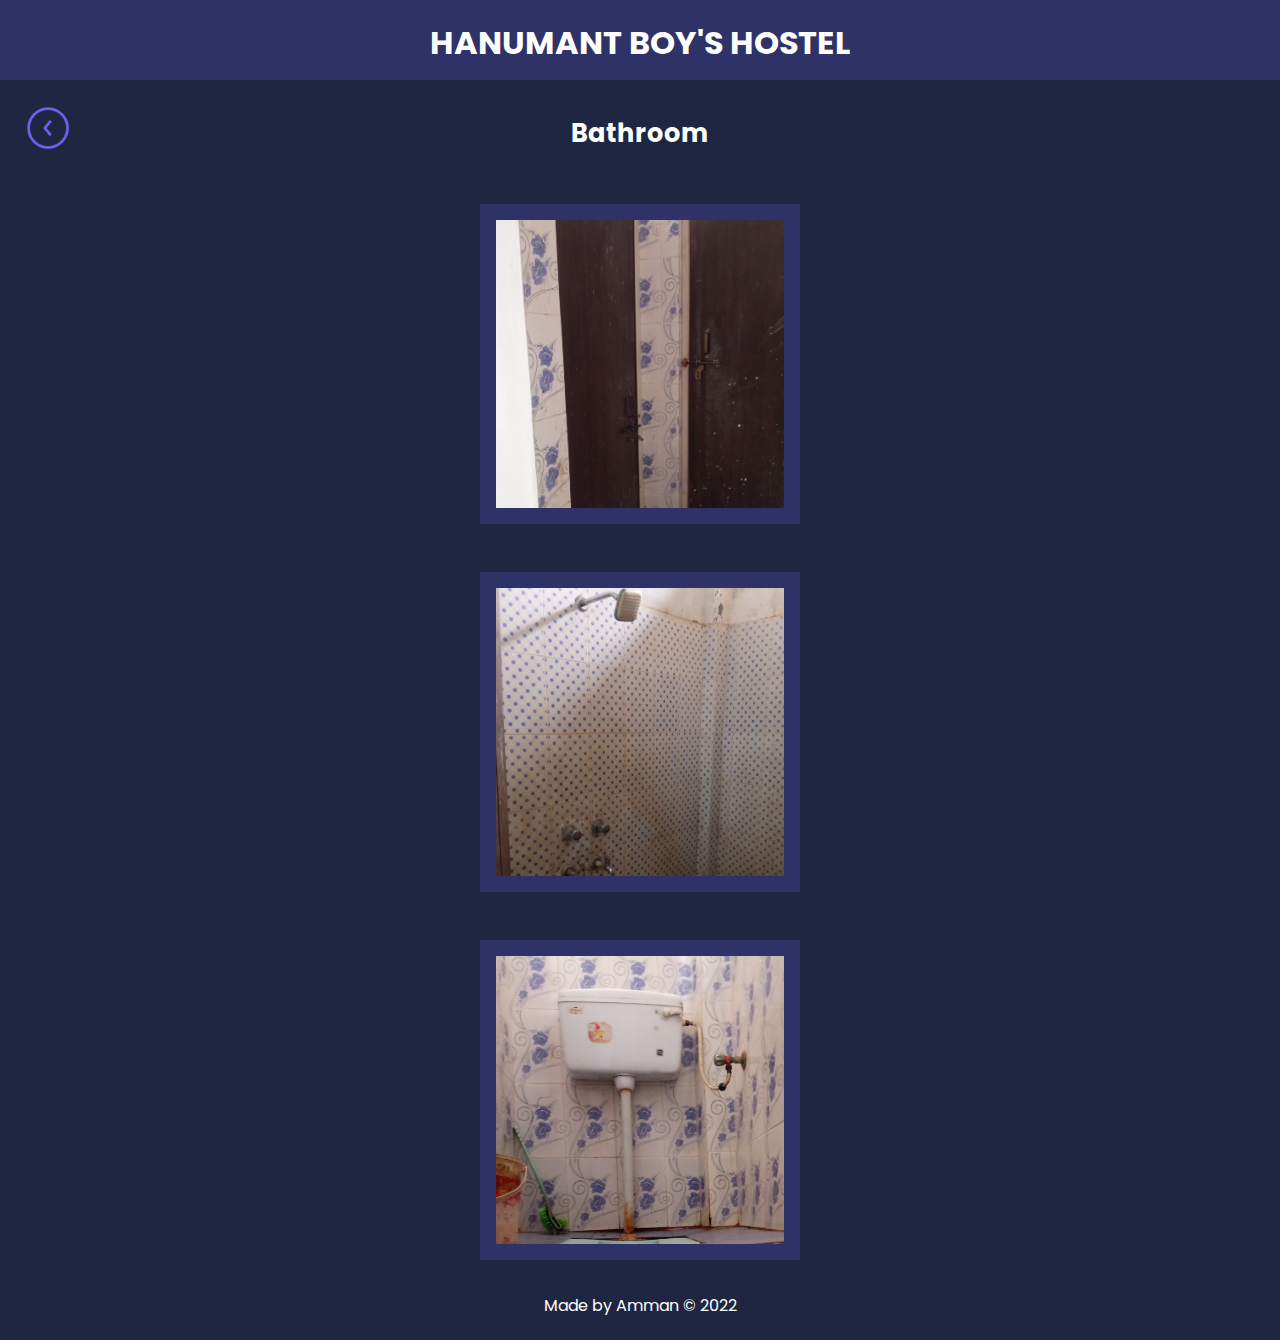
<file: bathroom.html>
<!DOCTYPE html>
<html lang="en">

<head>
    <meta charset="UTF-8">
    <meta http-equiv="X-UA-Compatible" content="IE=edge">
    <meta name="viewport" content="width=device-width, initial-scale=1.0">
    <title>Hanumant Boy's Hostel</title>

    <!-- fonts  -->
    <link rel="preconnect" href="https://fonts.googleapis.com">
    <link rel="preconnect" href="https://fonts.gstatic.com" crossorigin>
    <link
        href="https://fonts.googleapis.com/css2?family=Poppins:wght@100;300;400;600;700&family=Roboto+Slab:wght@500;800&display=swap"
        rel="stylesheet">

    <!-- css  -->
    <link rel="stylesheet" href="room.css">
</head>

<body onload="document.body.classList.add('loaded')">


    <!-- header section  -->
    <header>
        <a href="index.html">
            <div class="container__header">
                <h2>HANUMANT BOY'S HOSTEL</h2>

            </div>
        </a>
    </header>
    <!-- end of header section -->
    <!-- back section  -->
    <section class="container container__back">
        <div class="back">
            <a href="viewhostel.html"><img src="back2.png" alt=""></a>
        </div>
    </section>
    <!-- end of back section  -->


    <!-- box section -->
    <section class="container container__box">
        <div class="rooms">
            <h3>Bathroom</h3>
        </div>
        <article class="room__box">
            <div class="room">
                <img src="bathroom1.jpg" alt="">
            </div>

            <div class="room">
                <img src="bathroom2.jpg" alt="">
            </div>

            <div class="room">
                <img src="bathroom3.jpg" alt="">
            </div>

        
        </article>
    </section>

    <footer>
        <a href="https://ammankumar.000webhostapp.com/">
            <div>
                <p> Made by Amman &copy; 2022</p>
            </div>
        </a>
    </footer>
</body>

</html>
</file>
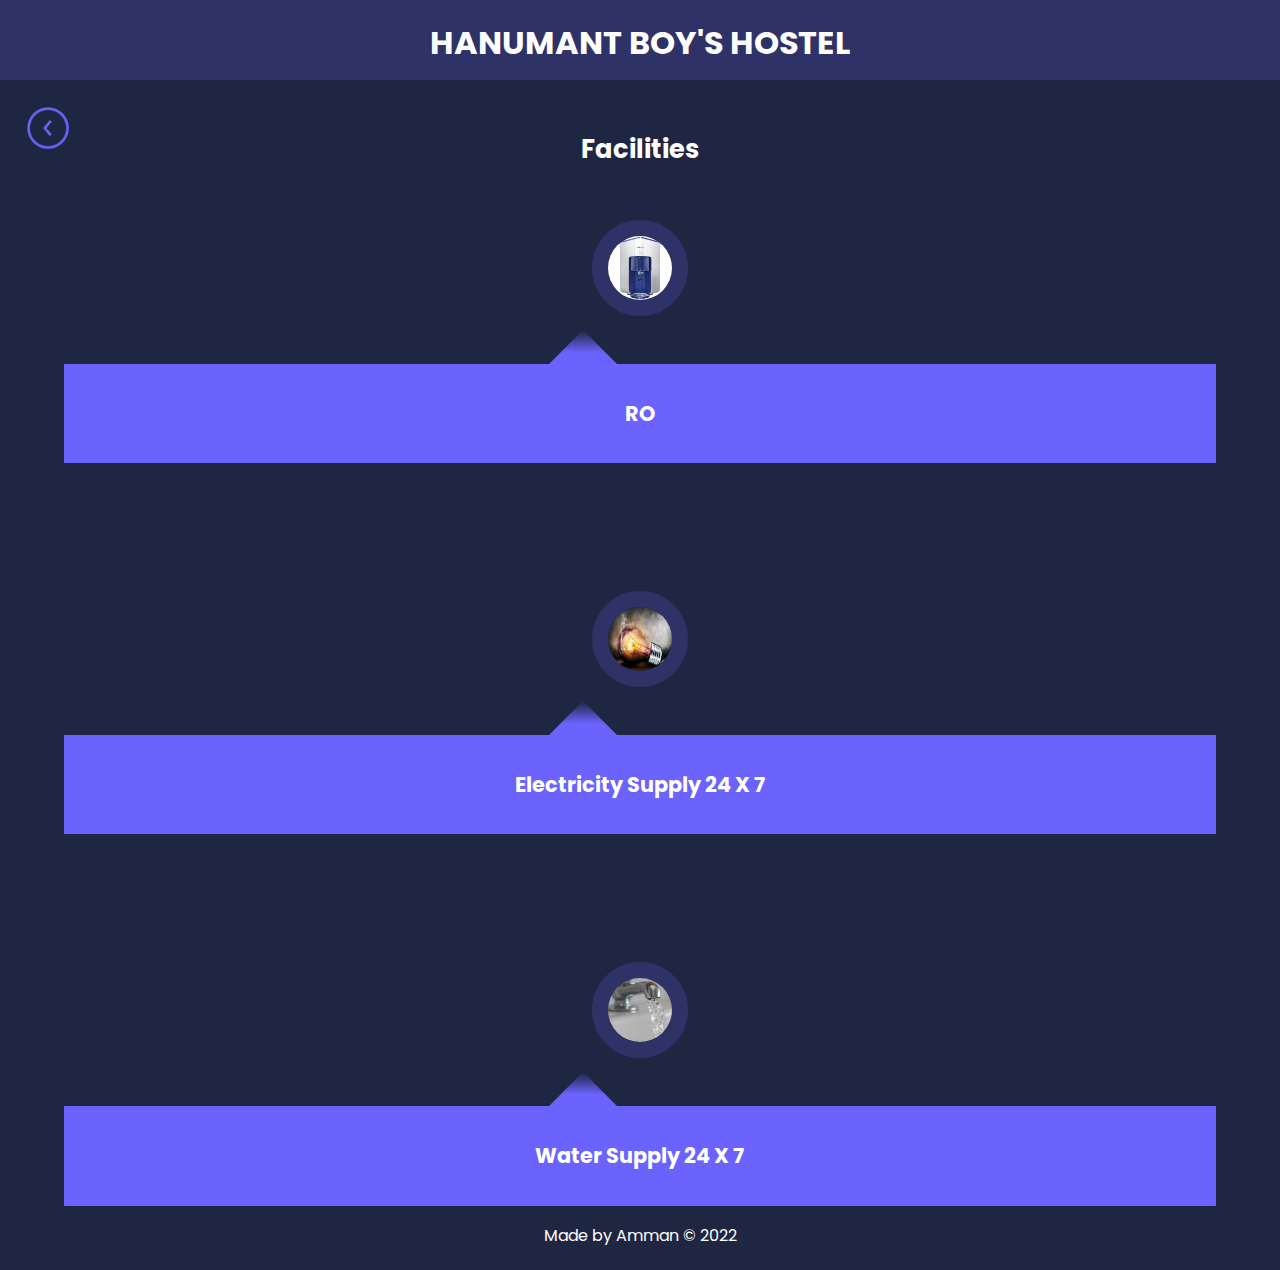
<file: facilities.html>
<!DOCTYPE html>
<html lang="en">

<head>
    <meta charset="UTF-8">
    <meta http-equiv="X-UA-Compatible" content="IE=edge">
    <meta name="viewport" content="width=device-width, initial-scale=1.0">
    <title>Hanumant Boy's Hostel</title>

    <!-- fonts  -->
    <link rel="preconnect" href="https://fonts.googleapis.com">
    <link rel="preconnect" href="https://fonts.gstatic.com" crossorigin>
    <link
        href="https://fonts.googleapis.com/css2?family=Poppins:wght@100;300;400;600;700&family=Roboto+Slab:wght@500;800&display=swap"
        rel="stylesheet">

    <!-- css  -->
    <link rel="stylesheet" href="facilities.css">
</head>

<body onload="document.body.classList.add('loaded')">


    <!-- header section  -->
    <header>
        <a href="index.html">
        <div class="container__header">
           <h2>HANUMANT BOY'S HOSTEL</h2>
       
        </div>
    </a>
    </header>
    <!-- end of header section -->

  
    <!-- back section -->

<section class="container container__back">
  
    <div class="back">
        <a href="viewhostel.html"><img src="back2.png" alt=""></a>
    </div>
</section>


<!-- end of back section  -->
    <!-- box section -->
    <div class="rooms">
        <h3>Facilities</h3>
    </div>
    <section class="container container__box">

 

            <article class="boxes">
           <a href="#">   <div class="box__image">
                    <img src="ro.jpg" alt="">
                </div>

                <div class="testimonial__body">
                    <h4>
                        RO
                    </h4>
                </div>
            </a>  
            </article>
            <article class="boxes">
           <a href="#">   <div class="box__image">
                    <img src="electricity.jpg" alt="">
                </div>

                <div class="testimonial__body">
                    <h4>
                        Electricity Supply
                        24 X 7 
                    </h4>
                </div>
            </a>  
            </article>
            <article class="boxes">
           <a href="#">   <div class="box__image">
                    <img src="water.jpg" alt="">
                </div>

                <div class="testimonial__body">
                    <h4>
                        Water Supply 24 X 7 
                    </h4>
                </div>
            </a>  
            </article>

    </section>

    <footer>
        <a href="https://ammankumar.000webhostapp.com/">
        <div>
<p> Made by Amman &copy; 2022</p>
        </div>
    </a>
    </footer>



    <script>
        
    </script>
</body>

</html>
</file>
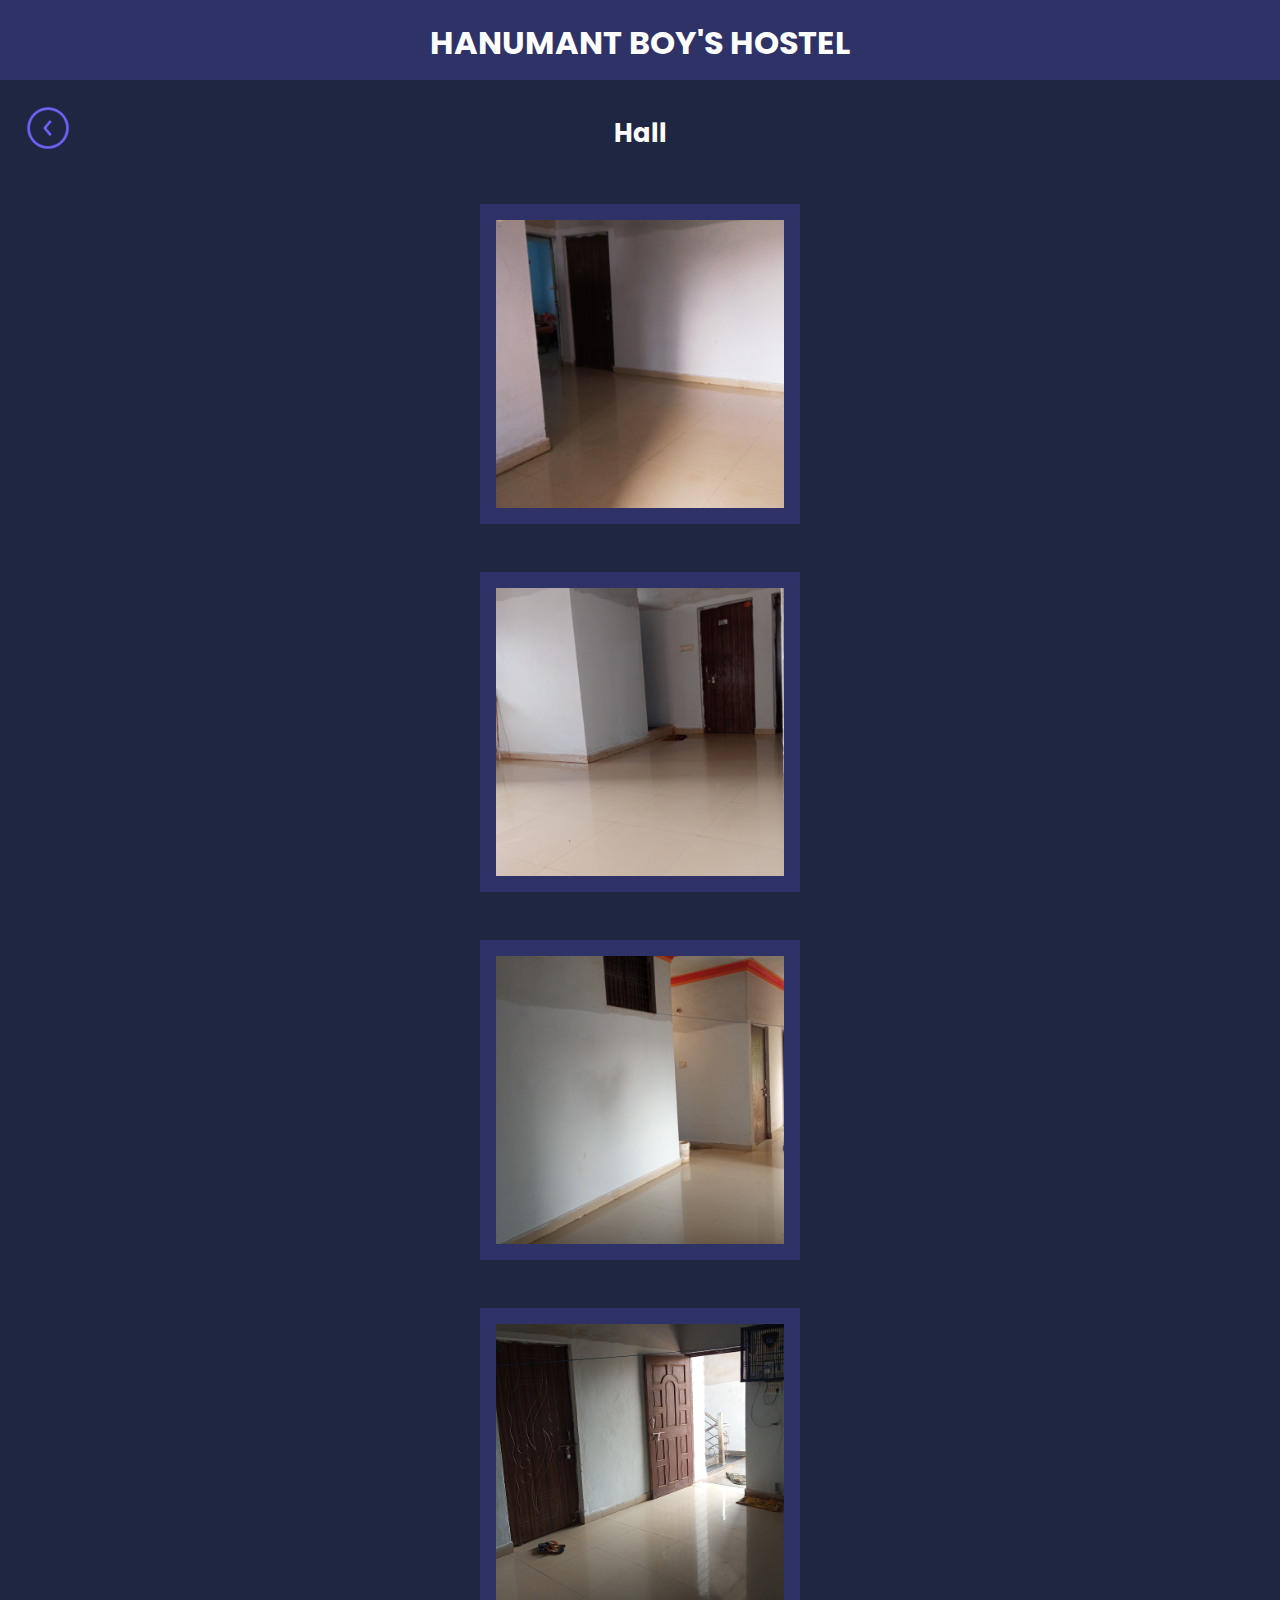
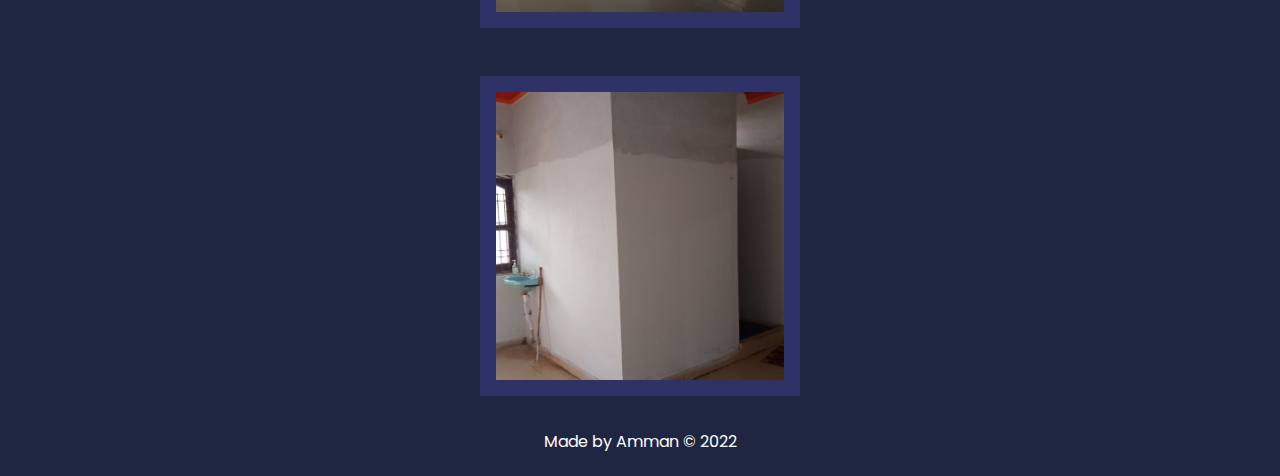
<file: hall.html>
</html><!DOCTYPE html>
<html lang="en">

<head>
    <meta charset="UTF-8">
    <meta http-equiv="X-UA-Compatible" content="IE=edge">
    <meta name="viewport" content="width=device-width, initial-scale=1.0">
    <title>Hanumant Boy's Hostel</title>

    <!-- fonts  -->
    <link rel="preconnect" href="https://fonts.googleapis.com">
    <link rel="preconnect" href="https://fonts.gstatic.com" crossorigin>
    <link
        href="https://fonts.googleapis.com/css2?family=Poppins:wght@100;300;400;600;700&family=Roboto+Slab:wght@500;800&display=swap"
        rel="stylesheet">

    <!-- css  -->
    <link rel="stylesheet" href="room.css">
</head>

<body onload="document.body.classList.add('loaded')">


    <!-- header section  -->
    <header>
        <a href="index.html">
            <div class="container__header">
                <h2>HANUMANT BOY'S HOSTEL</h2>

            </div>
        </a>
    </header>
    <!-- end of header section -->
    <!-- back section  -->
    <section class="container container__back">
        <div class="back">
            <a href="viewhostel.html"><img src="back2.png" alt=""></a>
        </div>
    </section>
    <!-- end of back section  -->


    <!-- box section -->
    <section class="container container__box">
        <div class="rooms">
            <h3>Hall</h3>
        </div>
        <article class="room__box">
            <div class="room">
                <img src="hall1.jpg" alt="">
            </div>

            <div class="room">
                <img src="hall2.jpg" alt="">
            </div>

            <div class="room">
                <img src="hall3.jpg" alt="">
            </div>

            <div class="room">
                <img src="hall4.jpg" alt="">
            </div>

            <div class="room">
                <img src="hall5.jpg" alt="">
            </div>
        </article>
    </section>

    <footer>
        <a href="https://ammankumar.000webhostapp.com/">
            <div>
                <p> Made by Amman &copy; 2022</p>
            </div>
        </a>
    </footer>
</body>

</html>
</file>
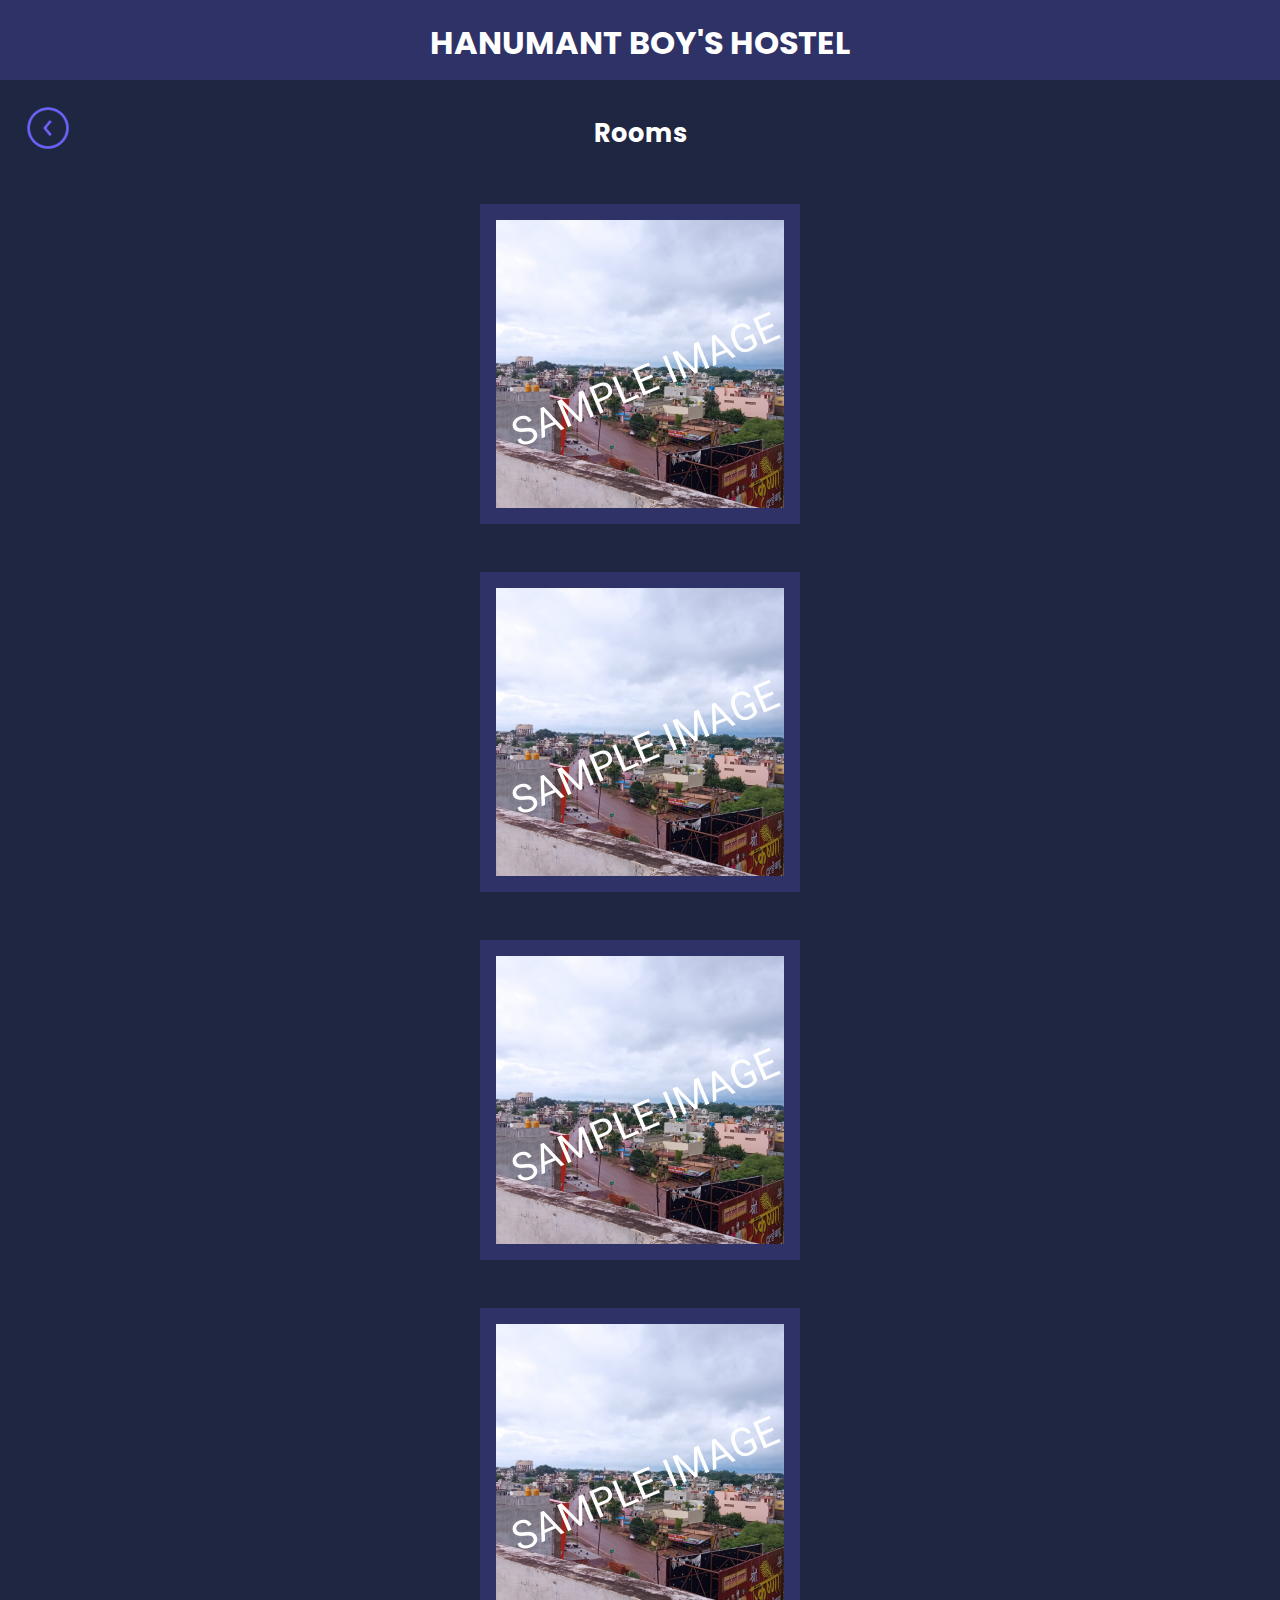
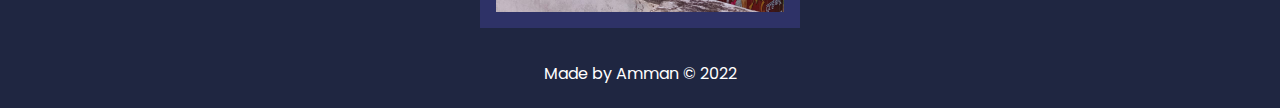
<file: room.html>
<!DOCTYPE html>
<html lang="en">

<head>
    <meta charset="UTF-8">
    <meta http-equiv="X-UA-Compatible" content="IE=edge">
    <meta name="viewport" content="width=device-width, initial-scale=1.0">
    <title>Hanumant Boy's Hostel</title>

    <!-- fonts  -->
    <link rel="preconnect" href="https://fonts.googleapis.com">
    <link rel="preconnect" href="https://fonts.gstatic.com" crossorigin>
    <link
        href="https://fonts.googleapis.com/css2?family=Poppins:wght@100;300;400;600;700&family=Roboto+Slab:wght@500;800&display=swap"
        rel="stylesheet">

    <!-- css  -->
    <link rel="stylesheet" href="room.css">
</head>

<body onload="document.body.classList.add('loaded')">


    <!-- header section  -->
    <header>
        <a href="index.html">
            <div class="container__header">
                <h2>HANUMANT BOY'S HOSTEL</h2>

            </div>
        </a>
    </header>
    <!-- end of header section -->
    <!-- back section  -->
    <section class="container container__back">
        <div class="back">
            <a href="viewhostel.html"><img src="back2.png" alt=""></a>
        </div>
    </section>
    <!-- end of back section  -->


    <!-- box section -->
    <section class="container container__box">
        <div class="rooms">
            <h3>Rooms</h3>
        </div>
        <article class="room__box">
            <div class="room">
                <img src="WhatsApp Image 2022-09-23 at 4.26.44 PM.jpeg" alt="">
            </div>

            <div class="room">
                <img src="WhatsApp Image 2022-09-23 at 4.26.44 PM.jpeg" alt="">
            </div>

            <div class="room">
                <img src="WhatsApp Image 2022-09-23 at 4.26.44 PM.jpeg" alt="">
            </div>

            <div class="room">
                <img src="WhatsApp Image 2022-09-23 at 4.26.44 PM.jpeg" alt="">
            </div>
        </article>
    </section>

    <footer>
        <a href="https://ammankumar.000webhostapp.com/">
            <div>
                <p> Made by Amman &copy; 2022</p>
            </div>
        </a>
    </footer>
</body>

</html>
</file>
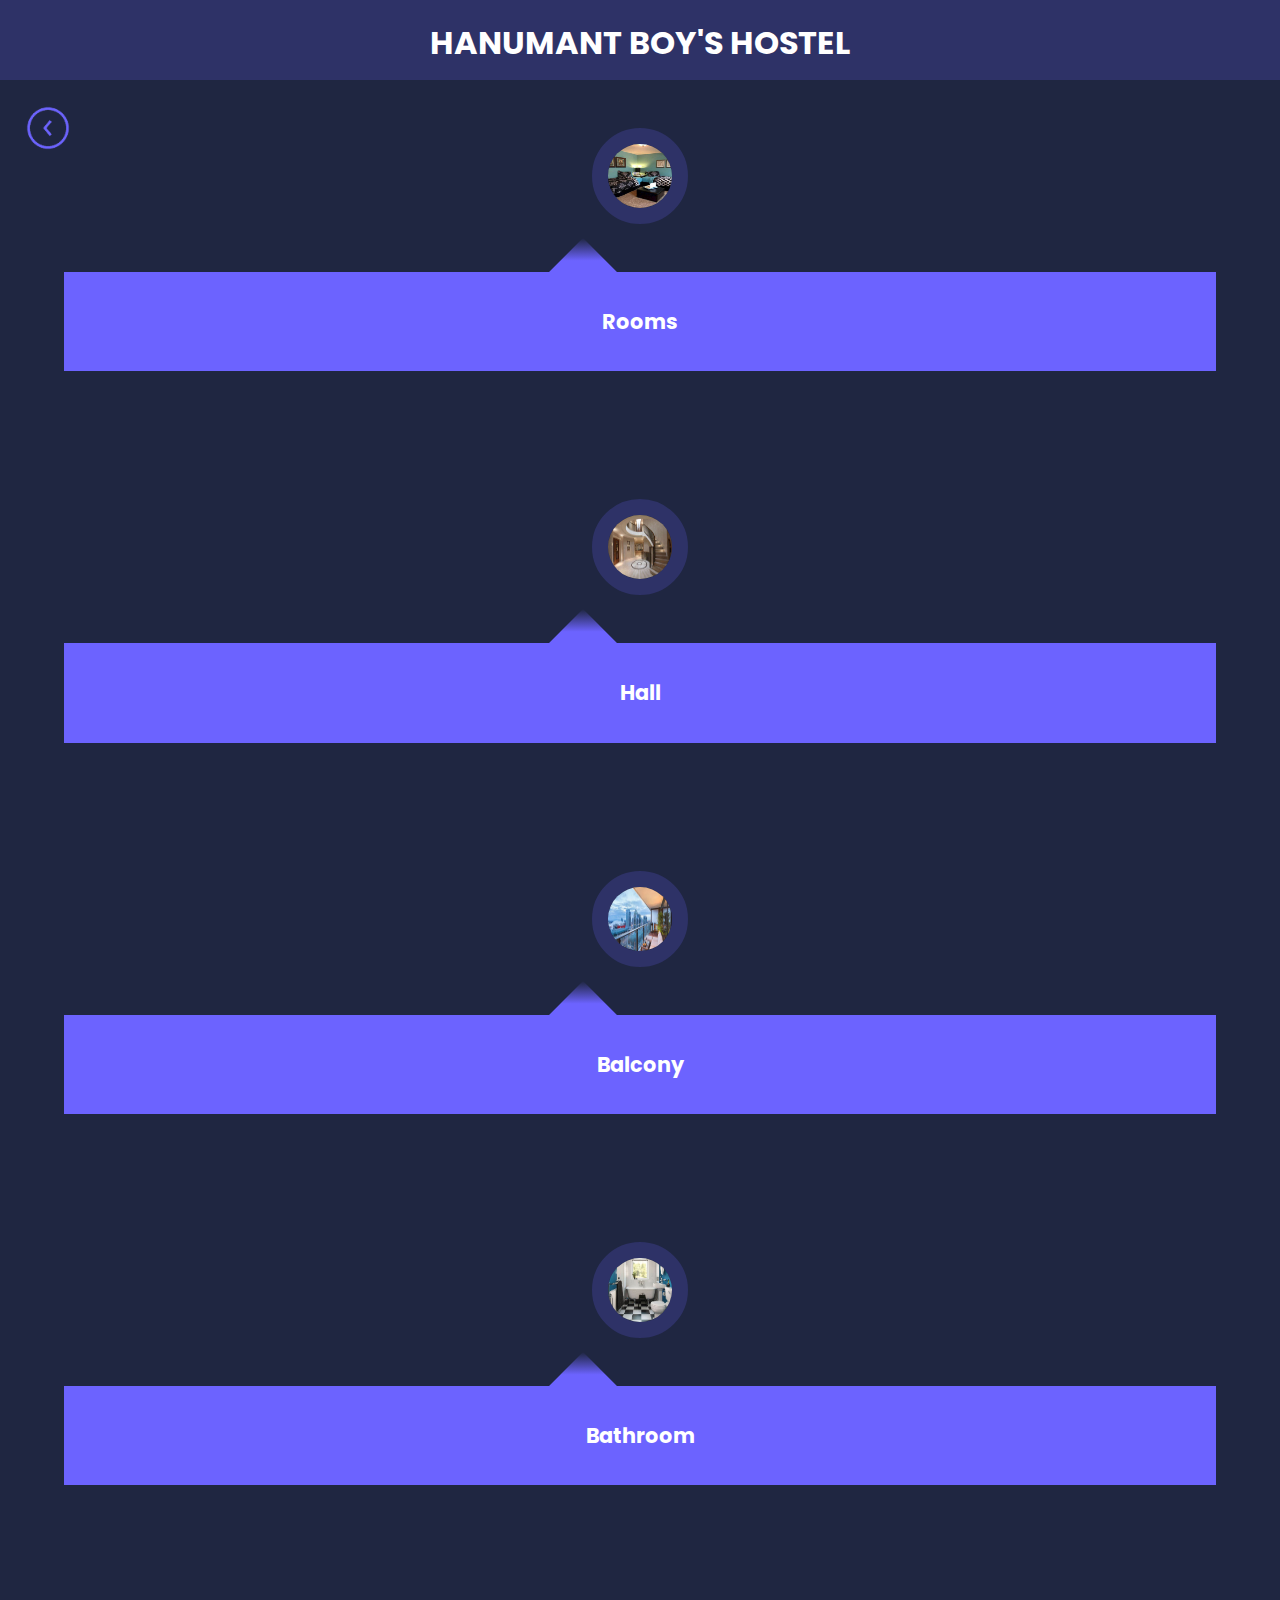
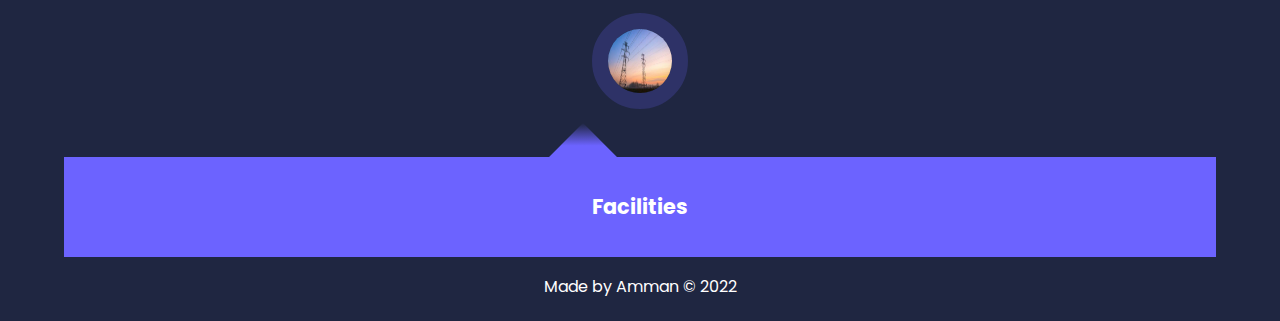
<file: viewhostel.html>
<!DOCTYPE html>
<html lang="en">

<head>
    <meta charset="UTF-8">
    <meta http-equiv="X-UA-Compatible" content="IE=edge">
    <meta name="viewport" content="width=device-width, initial-scale=1.0">
    <title>Hanumant Boy's Hostel</title>

    <!-- fonts  -->
    <link rel="preconnect" href="https://fonts.googleapis.com">
    <link rel="preconnect" href="https://fonts.gstatic.com" crossorigin>
    <link
        href="https://fonts.googleapis.com/css2?family=Poppins:wght@100;300;400;600;700&family=Roboto+Slab:wght@500;800&display=swap"
        rel="stylesheet">

    <!-- css  -->
    <link rel="stylesheet" href="viewhostel.css">
</head>

<body onload="document.body.classList.add('loaded')">


    <!-- header section  -->
    <header>
        <a href="index.html">
        <div class="container__header">
           <h2>HANUMANT BOY'S HOSTEL</h2>
       
        </div>
    </a>
    </header>
    <!-- end of header section -->


    <!-- back section -->

<section class="container container__back">
    <div class="back">
        <a href="index.html"><img src="back2.png" alt=""></a>
    </div>
</section>


<!-- end of back section  -->
    <!-- box section -->
    <section class="container container__box">

      

            <article class="boxes">
           <a href="room.html">   <div class="box__image">
                    <img src="rooms.jpg" alt="">
                </div>

                <div class="testimonial__body">
                    <h4>
                        Rooms
                    </h4>
                </div>
            </a>  
            </article>
            <article class="boxes">
           <a href="hall.html">   <div class="box__image">
                    <img src="hall.jpg" alt="">
                </div>

                <div class="testimonial__body">
                    <h4>
                        Hall
                    </h4>
                </div>
            </a>  
            </article>
            <article class="boxes">
           <a href="balcony.html">   <div class="box__image">
                    <img src="balcony.jpg" alt="">
                </div>

                <div class="testimonial__body">
                    <h4>
                        Balcony
                    </h4>
                </div>
            </a>  
            </article>

            <article class="boxes">
                <a href="bathroom.html">
                <div class="box__image">
                    <img src="bathroom.jpg" alt="">
                </div>

                <div class="testimonial__body">
                    <h4>
                        Bathroom
                    </h4>
                </div>
            </a>
            </article>

            <article class="boxes">
                <a href="facilities.html">
                <div class="box__image">
                    <img src="facilities.jpg" alt="">
                </div>

                <div class="testimonial__body">
                    <h4>
                        Facilities
                    </h4>
                </div>
            </a>
            </article>
    </section>

    <footer>
        <a href="https://ammankumar.000webhostapp.com/">
        <div>
<p> Made by Amman &copy; 2022</p>
        </div>
    </a>
    </footer>



    <script>
        
    </script>
</body>

</html>
</file>
<file: room.css>
* {

    border: 0;
    outline: 0;

  
    margin: 0;
    padding: 0;
    box-sizing: border-box;

    list-style: none;
    text-decoration: none;
    scroll-behavior: smooth;
    font-family: 'Poppins', sans-serif;

}

:root {
    --color-primary: #6c63ff;
    --color-success: #00bf8e;
    --color-warning: #f7c94b;
    --color-danger: #f75842;
    --color-danger-varient: rgba(247, 88, 66, 0.4);
    --color-white: #fff;
    --color-light: rgba(255, 255, 255, 0.7);
    --color-black: #000;

    --color-bg: #1f2641;
    --color-bg1: #2e3267;
    --color-bg2: #424890;

    --container-width-lg: 80%;
    --container-width-md: 90%;
    --container-width-sm: 94%;


    --transition: all 400ms ease;


}
body
{

    line-height: 1.7;
    color: var(--color-black);
    background: var(--color-bg);
    /* background: url(https://i.ibb.co/9wB0Hg0/background.jpg) no-repeat; */
    /* background-size: cover;
    background-position: center; */
    /* background: <a href="https://ibb.co/KNBgxhg"><img src="" alt="background" border="0"></a>; */


    opacity : 0;
    transition : opacity 1s ease; 

}
.loaded
{
    opacity: 1;
}
.container
{
    width: var(--container-width-lg);
    width: 90%;
    margin: 0 auto;
    /* border: 1px solid red; */
    text-align: center;

}


h1 {
    font-size: 2.4rem;
}

h2 {
    font-size: 2rem;
}

h3 {
    font-size: 1.6rem;
    color: var(--color-white);
}

h4 {
    font-size: 1.3rem;
    color: var(--color-white);
}
a
{
    color: var(--color-white);
}
p
{
    font-size: 1rem;
}
/* .container__header a
{
    color: var(--color-white);
    padding-top: 1rem;

} */

header{
    background: var(--color-bg1);
    text-align: center;
    width: 100vw;
    height: 5rem;
    color: var(--color-white);

}
.container__header h2
{
    padding-top: 1rem;
}
.container__box
{
    margin-top: 2rem;
   
}
.container__back img
{
    position: absolute;
    left: 0;
height: 6rem;    
width: 6rem;
}
.room {
    width: 20rem;
    height: 20rem;
    /* border-radius: 50%; */
    overflow: hidden;
    margin: 0 auto 1rem;
    border: 1rem solid var(--color-bg1);
}
.rooms
{
    /* border: solid red; */
}
.room__box
{
    padding-top: 3rem;
    display: grid;
    grid-template-columns: repeat(1,1fr);
    gap: 2rem;
}
.room img
{
    width: 20rem;
    height: 20rem;
}
footer
{
    padding-top: 1rem;
    padding-bottom: 3rem;
    height: 3rem;
    text-align: center;
}

@media screen and (max-width:1024px)
{
    
    .container {
        width: var(--container-width-md);
    }

    h1 {
        font-size: 2.2rem;
    }

    h2 {
        font-size: 1.7rem
    }

    h3 {
        font-size: 1.4rem;
        color: var(--color-white);
    }

    h4 {
        font-size: 1.2rem;
    }
    p
    {
        font-size: 0.9rem;
    }
   
}


/* Responsive for mobile */
@media screen and (max-width: 600px)
{
    h2
    {
        font-size: 1.4rem
    }
    h4
    {
        font-size: 1rem;
    }
    p
    {
        font-size: 0.7rem;
    }
    .container
    {
        width: var(--container-width-sm);

    }
}
</file>
<file: facilities.css>
* {

    border: 0;
    outline: 0;

  
    margin: 0;
    padding: 0;
    box-sizing: border-box;

    list-style: none;
    text-decoration: none;
    scroll-behavior: smooth;
    font-family: 'Poppins', sans-serif;

}

:root {
    --color-primary: #6c63ff;
    --color-white: #fff;
    --color-light: rgba(255, 255, 255, 0.7);
    --color-black: #000;

    --color-bg: #1f2641;
    --color-bg1: #2e3267;
    --color-bg2: #424890;

    --container-width-lg: 80%;
    --container-width-md: 90%;
    --container-width-sm: 94%;


    --transition: all 400ms ease;


}
body
{

    line-height: 1.7;
    color: var(--color-black);
    background: var(--color-bg);
    /* background: url(https://i.ibb.co/9wB0Hg0/background.jpg) no-repeat; */
    /* background-size: cover;
    background-position: center; */
    /* background: <a href="https://ibb.co/KNBgxhg"><img src="" alt="background" border="0"></a>; */


    opacity : 0;
    transition : opacity 1s ease; 

}
.loaded
{
    opacity: 1;
}
.container
{
    width: var(--container-width-lg);
    width: 90%;
    margin: 0 auto;
    /* border: 1px solid red; */
    text-align: center;

}


h1 {
    font-size: 2.4rem;
}

h2 {
    font-size: 2rem;
}

h3 {
    font-size: 1.6rem;
    color: var(--color-white);
}

h4 {
    font-size: 1.3rem;
    color: var(--color-white);
}
a
{
    color: var(--color-white);
}
p
{
    font-size: 1rem;
}
/* .container__header a
{
    color: var(--color-white);
    padding-top: 1rem;

} */

header{
    background: var(--color-bg1);
    text-align: center;
    width: 100vw;
    height: 5rem;
    color: var(--color-white);

}
.container__header h2
{
    padding-top: 1rem;
}
 
.container__box
{
    margin-top: 3rem;
    display: grid;
    grid-template-columns: repeat(1,1fr);
    gap: 8rem;

}
.rooms
{
text-align: center;
padding-top: 3rem;
}
.container__back
{
    /* border: solid red; */

}
.container__back img
{
    position: absolute;
    left: 0;
height: 6rem;    
width: 6rem;
}
.box__image {
    width: 6rem;
    height: 6rem;
    border-radius: 50%;
    overflow: hidden;
    margin: 0 auto 1rem;
    border: 1rem solid var(--color-bg1);
}
img {
    height: 4rem;
    width: 4rem;
}
.testimonial__body {
    background: var(--color-primary);
    padding: 2rem;
    margin: auto;
    margin-top: 3rem;
    position: relative;
}

.testimonial__body::before {
    content: "";
    display: block;
    background: linear-gradient(135deg,
            transparent,
            var(--color-primary),
            var(--color-primary),
            var(--color-primary));
    width: 3rem;
    height: 3rem;
    position: absolute;
    left: 43%;
    top: -1.5rem;
    transform: rotate(45deg);
}

footer
{
    padding-top: 1rem;
    padding-bottom: 3rem;
    height: 3rem;
    text-align: center;
}

@media screen and (max-width:1024px)
{
    
    .container {
        width: var(--container-width-md);
    }

    h1 {
        font-size: 2.2rem;
    }

    h2 {
        font-size: 1.7rem
    }

    h3 {
        font-size: 1.4rem;
    }

    h4 {
        font-size: 1.2rem;
    }
    p
    {
        font-size: 0.8rem;
    }
   
}


/* Responsive for mobile */
@media screen and (max-width: 600px)
{
    h2
    {
        font-size: 1.4rem
    }
    h4
    {
        font-size: 1rem;
    }
    p
    {
        font-size: 0.6rem;
    }
    .container
    {
        width: var(--container-width-sm);

    }
}
</file>
<file: viewhostel.css>
* {

    border: 0;
    outline: 0;

  
    margin: 0;
    padding: 0;
    box-sizing: border-box;

    list-style: none;
    text-decoration: none;
    scroll-behavior: smooth;
    font-family: 'Poppins', sans-serif;

}

:root {
    --color-primary: #6c63ff;
    --color-white: #fff;
    --color-light: rgba(255, 255, 255, 0.7);
    --color-black: #000;

    --color-bg: #1f2641;
    --color-bg1: #2e3267;
    --color-bg2: #424890;

    --container-width-lg: 80%;
    --container-width-md: 90%;
    --container-width-sm: 94%;


    --transition: all 400ms ease;


}
body
{

    line-height: 1.7;
    color: var(--color-black);
    background: var(--color-bg);
    /* background: url(https://i.ibb.co/9wB0Hg0/background.jpg) no-repeat; */
    /* background-size: cover;
    background-position: center; */
    /* background: <a href="https://ibb.co/KNBgxhg"><img src="" alt="background" border="0"></a>; */


    opacity : 0;
    transition : opacity 1s ease; 

}
.loaded
{
    opacity: 1;
}
.container
{
    width: var(--container-width-lg);
    width: 90%;
    margin: 0 auto;
    /* border: 1px solid red; */
    text-align: center;

}


h1 {
    font-size: 2.4rem;
}

h2 {
    font-size: 2rem;
}

h3 {
    font-size: 1.6rem;
}

h4 {
    font-size: 1.3rem;
    color: var(--color-white);
}
a
{
    color: var(--color-white);
}
p
{
    font-size: 1rem;
}
/* .container__header a
{
    color: var(--color-white);
    padding-top: 1rem;

} */

header{
    background: var(--color-bg1);
    text-align: center;
    width: 100vw;
    height: 5rem;
    color: var(--color-white);

}
.container__header h2
{
    padding-top: 1rem;
}
 
.container__box
{
    margin-top: 3rem;
    display: grid;
    grid-template-columns: repeat(1,1fr);
    gap: 8rem;

}
.container__back
{
    /* border: solid red; */

}
.container__back img
{
    position: absolute;
    left: 0;
height: 6rem;    
width: 6rem;
}
.box__image {
    width: 6rem;
    height: 6rem;
    border-radius: 50%;
    overflow: hidden;
    margin: 0 auto 1rem;
    border: 1rem solid var(--color-bg1);
}
img {
    height: 4rem;
    width: 4rem;
}
.testimonial__body {
    background: var(--color-primary);
    padding: 2rem;
    margin: auto;
    margin-top: 3rem;
    position: relative;
}

.testimonial__body::before {
    content: "";
    display: block;
    background: linear-gradient(135deg,
            transparent,
            var(--color-primary),
            var(--color-primary),
            var(--color-primary));
    width: 3rem;
    height: 3rem;
    position: absolute;
    left: 43%;
    top: -1.5rem;
    transform: rotate(45deg);
}

footer
{
    padding-top: 1rem;
    padding-bottom: 3rem;
    height: 3rem;
    text-align: center;
}

@media screen and (max-width:1024px)
{
    
    .container {
        width: var(--container-width-md);
    }

    h1 {
        font-size: 2.2rem;
    }

    h2 {
        font-size: 1.7rem
    }

    h3 {
        font-size: 1.4rem;
    }

    h4 {
        font-size: 1.2rem;
    }
    p
    {
        font-size: 0.8rem;
    }
   
}


/* Responsive for mobile */
@media screen and (max-width: 600px)
{
    h2
    {
        font-size: 1.4rem
    }
    h4
    {
        font-size: 1rem;
    }
    p
    {
        font-size: 0.6rem;
    }
    .container
    {
        width: var(--container-width-sm);

    }
}
</file>
